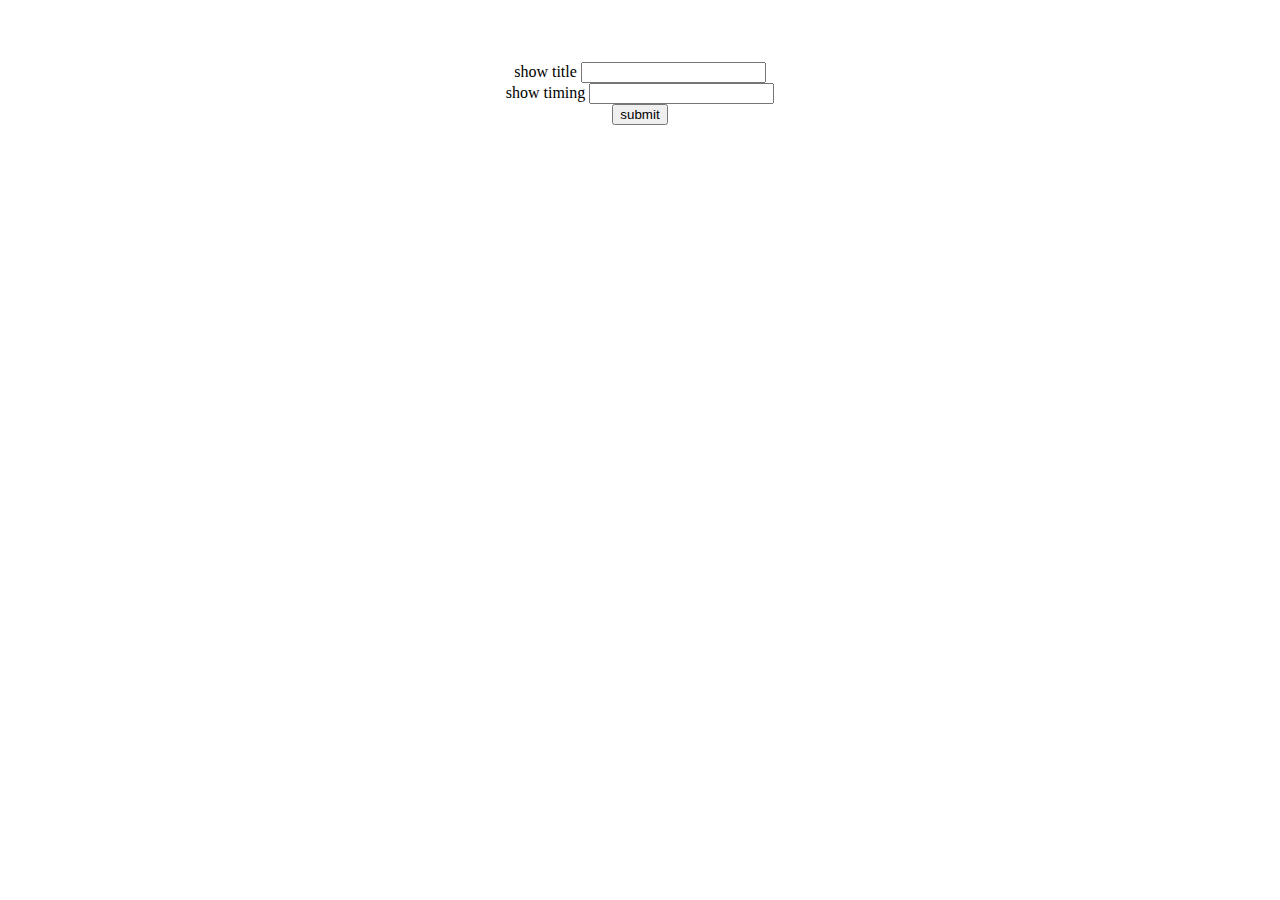
<file: war/show.html>
<html>
<body>
<div align="center">

<br><br><br>

<form action="create" method="post">
show title
<input type="text" name="f1"><br>
show timing
<input type="text" name="f2"><br>
<input type="submit" value="submit">


</form>

</div>

</body>
</html>
</file>
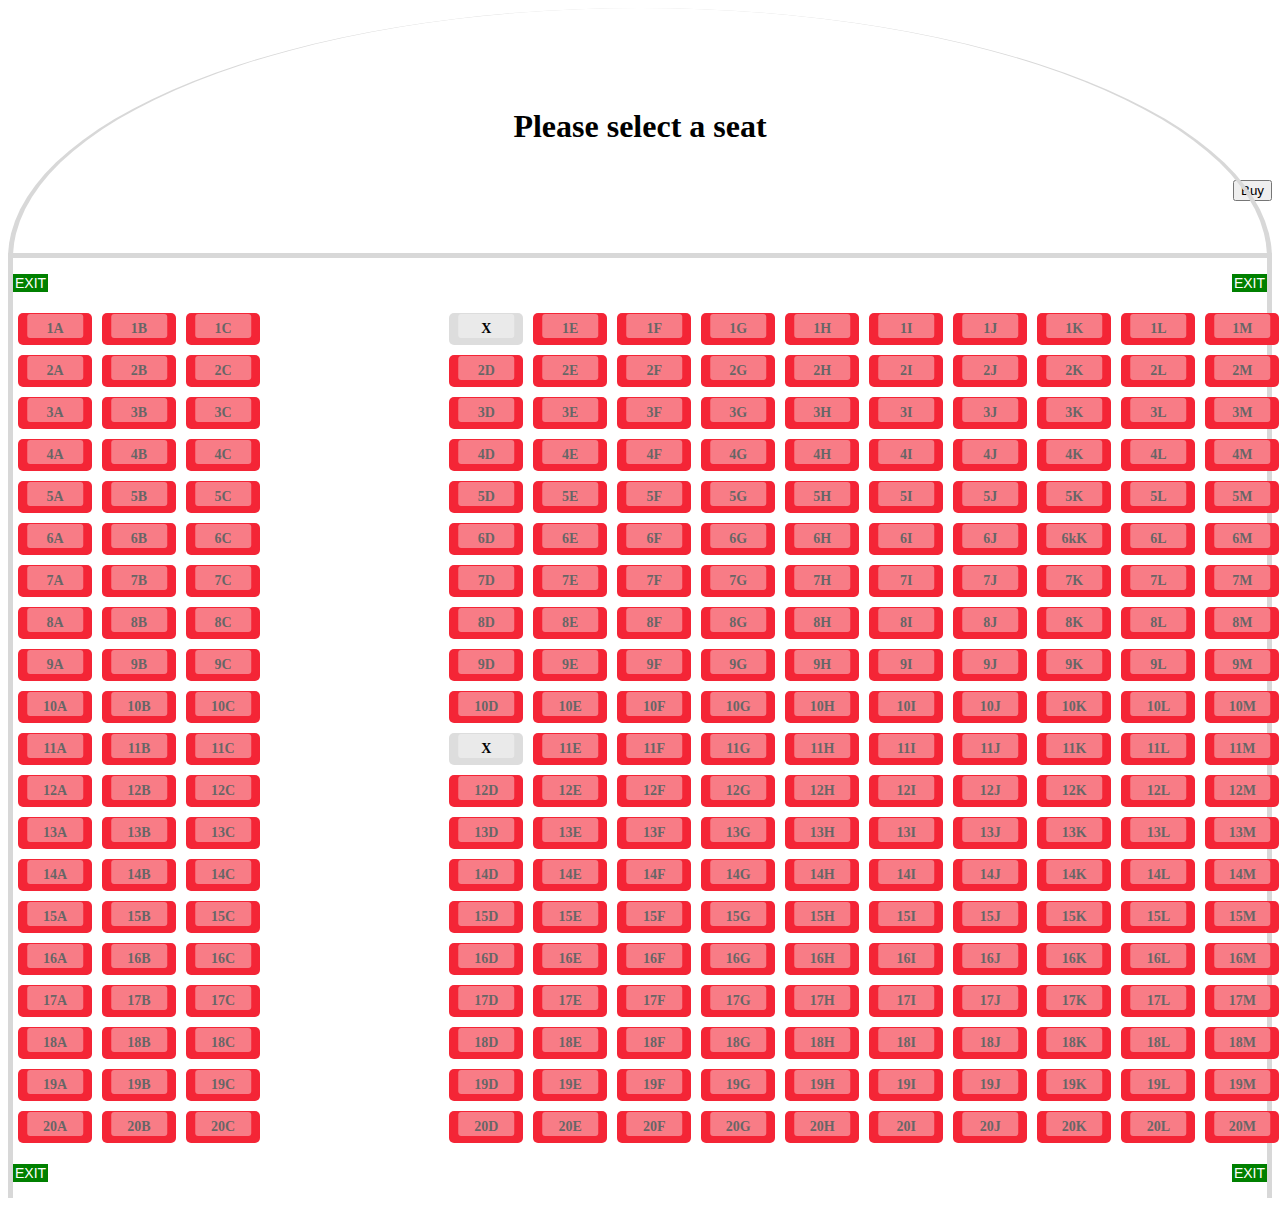
<file: war/show1.html>
<!DOCTYPE HTML PUBLIC "-//W3C//DTD HTML 4.01 Transitional//EN">
<!-- The HTML 4.01 Transitional DOCTYPE declaration-->
<!-- above set at the top of the file will set     -->
<!-- the browser's rendering engine into           -->
<!-- "Quirks Mode". Replacing this declaration     -->
<!-- with a "Standards Mode" doctype is supported, -->
<!-- but may lead to some differences in layout.   -->

<html>
  <head>
    <meta http-equiv="content-type" content="text/html; charset=UTF-8">
    <link rel="stylesheet" type="text/css" href="css.css">
    
    <title>Hello App Engine</title>
  </head>

  <body>
   
   <div class="plane">
    <div class="cockpit">
    <h1>Please select a seat</h1>
    <div align="right"><button>Buy</button></div>
  
  </div> 
  <div class="exit exit--front fuselage">
    
  </div>
  <ol class="cabin fuselage">
    <li class="row row--1">
      <ol class="seats" type="A">
        <li class="seat">
          <input type="checkbox" id="1A" />
          <label for="1A">1A</label>
        </li>
        <li class="seat">
          <input type="checkbox" id="1B" />
          <label for="1B">1B</label>
        </li>
        <li class="seat">
          <input type="checkbox" id="1C" />
          <label for="1C">1C</label>
        </li>
        <li class="seat">
          <input type="checkbox" disabled id="1D" />
          <label for="1D">1D</label>
        </li>
        <li class="seat">
          <input type="checkbox" id="1E" />
          <label for="1E">1E</label>
        </li>
        <li class="seat">
          <input type="checkbox" id="1F" />
          <label for="1F">1F</label>
        </li>
        
         <li class="seat">
          <input type="checkbox" id="1G" />
          <label for="1G">1G</label>
        </li>
         <li class="seat">
          <input type="checkbox" id="1H" />
          <label for="1H">1H</label>
        </li>
         <li class="seat">
          <input type="checkbox" id="1I" />
          <label for="1I">1I</label>
        </li>
         <li class="seat">
          <input type="checkbox" id="1J" />
          <label for="1J">1J</label>
        </li>
         <li class="seat">
          <input type="checkbox" id="1K" />
          <label for="1K">1K</label>
        </li>
         <li class="seat">
          <input type="checkbox" id="1L" />
          <label for="1L">1L</label>
        </li>
          <li class="seat">
          <input type="checkbox" id="1M" />
          <label for="1M">1M</label>
        </li>
         <li class="seat">
          <input type="checkbox" id="1N" />
          <label for="1N">1N</label>
        </li>
         <li class="seat">
          <input type="checkbox" id="1O" />
          <label for="1O">1O</label>
        </li>
      </ol>
    </li>
    <li class="row row--2">
      <ol class="seats" type="A">
        <li class="seat">
          <input type="checkbox" id="2A" />
          <label for="2A">2A</label>
        </li>
        <li class="seat">
          <input type="checkbox" id="2B" />
          <label for="2B">2B</label>
        </li>
        <li class="seat">
          <input type="checkbox" id="2C" />
          <label for="2C">2C</label>
        </li>
        <li class="seat">
          <input type="checkbox" id="2D" />
          <label for="2D">2D</label>
        </li>
        <li class="seat">
          <input type="checkbox" id="2E" />
          <label for="2E">2E</label>
        </li>
        <li class="seat">
          <input type="checkbox" id="2F" />
          <label for="2F">2F</label>
        </li>
         <li class="seat">
          <input type="checkbox" id="2G" />
          <label for="2G">2G</label>
        </li>
         <li class="seat">
          <input type="checkbox" id="2H" />
          <label for="2H">2H</label>
        </li>
         <li class="seat">
          <input type="checkbox" id="2I" />
          <label for="2I">2I</label>
        </li>
         <li class="seat">
          <input type="checkbox" id="2J" />
          <label for="2J">2J</label>
        </li>
         <li class="seat">
          <input type="checkbox" id="2K" />
          <label for="2K">2K</label>
        </li>
         <li class="seat">
          <input type="checkbox" id="2L" />
          <label for="2L">2L</label>
        </li>
          <li class="seat">
          <input type="checkbox" id="2M" />
          <label for="2M">2M</label>
        </li>
         <li class="seat">
          <input type="checkbox" id="2N" />
          <label for="2N">2N</label>
        </li>
         <li class="seat">
          <input type="checkbox" id="2O" />
          <label for="2O">2O</label>
        </li>
        
      </ol>
    </li>
    <li class="row row--3">
      <ol class="seats" type="A">
        <li class="seat">
          <input type="checkbox" id="3A" />
          <label for="3A">3A</label>
        </li>
        <li class="seat">
          <input type="checkbox" id="3B" />
          <label for="3B">3B</label>
        </li>
        <li class="seat">
          <input type="checkbox" id="3C" />
          <label for="3C">3C</label>
        </li>
        <li class="seat">
          <input type="checkbox" id="3D" />
          <label for="3D">3D</label>
        </li>
        <li class="seat">
          <input type="checkbox" id="3E" />
          <label for="3E">3E</label>
        </li>
        <li class="seat">
          <input type="checkbox" id="3F" />
          <label for="3F">3F</label>
        </li>
        
         <li class="seat">
          <input type="checkbox" id="3G" />
          <label for="3G">3G</label>
        </li>
         <li class="seat">
          <input type="checkbox" id="3H" />
          <label for="3H">3H</label>
        </li>
         <li class="seat">
          <input type="checkbox" id="3I" />
          <label for="3I">3I</label>
        </li>
         <li class="seat">
          <input type="checkbox" id="3J" />
          <label for="3J">3J</label>
        </li>
         <li class="seat">
          <input type="checkbox" id="3K" />
          <label for="3K">3K</label>
        </li>
         <li class="seat">
          <input type="checkbox" id="3L" />
          <label for="3L">3L</label>
        </li>
          <li class="seat">
          <input type="checkbox" id="3M" />
          <label for="3M">3M</label>
        </li>
         <li class="seat">
          <input type="checkbox" id="3N" />
          <label for="3N">3N</label>
        </li>
         <li class="seat">
          <input type="checkbox" id="3O" />
          <label for="3O">3O</label>
        </li>
        
      </ol>
    </li>
    <li class="row row--4">
      <ol class="seats" type="A">
        <li class="seat">
          <input type="checkbox" id="4A" />
          <label for="4A">4A</label>
        </li>
        <li class="seat">
          <input type="checkbox" id="4B" />
          <label for="4B">4B</label>
        </li>
        <li class="seat">
          <input type="checkbox" id="4C" />
          <label for="4C">4C</label>
        </li>
        <li class="seat">
          <input type="checkbox" id="4D" />
          <label for="4D">4D</label>
        </li>
        <li class="seat">
          <input type="checkbox" id="4E" />
          <label for="4E">4E</label>
        </li>
        <li class="seat">
          <input type="checkbox" id="4F" />
          <label for="4F">4F</label>
        </li>
         <li class="seat">
          <input type="checkbox" id="4G" />
          <label for="4G">4G</label>
        </li>
         <li class="seat">
          <input type="checkbox" id="4H" />
          <label for="4H">4H</label>
        </li>
         <li class="seat">
          <input type="checkbox" id="4I" />
          <label for="4I">4I</label>
        </li>
         <li class="seat">
          <input type="checkbox" id="4J" />
          <label for="4J">4J</label>
        </li>
         <li class="seat">
          <input type="checkbox" id="4K" />
          <label for="4K">4K</label>
        </li>
         <li class="seat">
          <input type="checkbox" id="4L" />
          <label for="4L">4L</label>
        </li>
          <li class="seat">
          <input type="checkbox" id="4M" />
          <label for="4M">4M</label>
        </li>
         <li class="seat">
          <input type="checkbox" id="4N" />
          <label for="4N">4N</label>
        </li>
         <li class="seat">
          <input type="checkbox" id="4O" />
          <label for="4O">4O</label>
        </li>
        
        
      </ol>
    </li>
    <li class="row row--5">
      <ol class="seats" type="A">
        <li class="seat">
          <input type="checkbox" id="5A" />
          <label for="5A">5A</label>
        </li>
        <li class="seat">
          <input type="checkbox" id="5B" />
          <label for="5B">5B</label>
        </li>
        <li class="seat">
          <input type="checkbox" id="5C" />
          <label for="5C">5C</label>
        </li>
        <li class="seat">
          <input type="checkbox" id="5D" />
          <label for="5D">5D</label>
        </li>
        <li class="seat">
          <input type="checkbox" id="5E" />
          <label for="5E">5E</label>
        </li>
        <li class="seat">
          <input type="checkbox" id="5F" />
          <label for="5F">5F</label>
        </li>
        
         <li class="seat">
          <input type="checkbox" id="5G" />
          <label for="5G">5G</label>
        </li>
         <li class="seat">
          <input type="checkbox" id="5H" />
          <label for="5H">5H</label>
        </li>
         <li class="seat">
          <input type="checkbox" id="5I" />
          <label for="5I">5I</label>
        </li>
         <li class="seat">
          <input type="checkbox" id="5J" />
          <label for="5J">5J</label>
        </li>
         <li class="seat">
          <input type="checkbox" id="5K" />
          <label for="5K">5K</label>
        </li>
         <li class="seat">
          <input type="checkbox" id="5L" />
          <label for="5L">5L</label>
        </li>
          <li class="seat">
          <input type="checkbox" id="5M" />
          <label for="5M">5M</label>
        </li>
         <li class="seat">
          <input type="checkbox" id="5N" />
          <label for="5N">5N</label>
        </li>
         <li class="seat">
          <input type="checkbox" id="5O" />
          <label for="5O">5O</label>
        </li>
        
        
      </ol>
    </li>
    <li class="row row--6">
      <ol class="seats" type="A">
        <li class="seat">
          <input type="checkbox" id="6A" />
          <label for="6A">6A</label>
        </li>
        <li class="seat">
          <input type="checkbox" id="6B" />
          <label for="6B">6B</label>
        </li>
        <li class="seat">
          <input type="checkbox" id="6C" />
          <label for="6C">6C</label>
        </li>
        <li class="seat">
          <input type="checkbox" id="6D" />
          <label for="6D">6D</label>
        </li>
        <li class="seat">
          <input type="checkbox" id="6E" />
          <label for="6E">6E</label>
        </li>
        <li class="seat">
          <input type="checkbox" id="6F" />
          <label for="6F">6F</label>
        </li>
        
         <li class="seat">
          <input type="checkbox" id="6G" />
          <label for="6G">6G</label>
        </li>
         <li class="seat">
          <input type="checkbox" id="6H" />
          <label for="6H">6H</label>
        </li>
         <li class="seat">
          <input type="checkbox" id="6I" />
          <label for="6I">6I</label>
        </li>
         <li class="seat">
          <input type="checkbox" id="6J" />
          <label for="6J">6J</label>
        </li>
         <li class="seat">
          <input type="checkbox" id="6K" />
          <label for="6K">6kK</label>
        </li>
         <li class="seat">
          <input type="checkbox" id="6L" />
          <label for="6L">6L</label>
        </li>
          <li class="seat">
          <input type="checkbox" id="6M" />
          <label for="6M">6M</label>
        </li>
         <li class="seat">
          <input type="checkbox" id="6N" />
          <label for="6N">6N</label>
        </li>
         <li class="seat">
          <input type="checkbox" id="6O" />
          <label for="6O">6O</label>
        </li>
        
        
      </ol>
    </li>
    <li class="row row--7">
      <ol class="seats" type="A">
        <li class="seat">
          <input type="checkbox" id="7A" />
          <label for="7A">7A</label>
        </li>
        <li class="seat">
          <input type="checkbox" id="7B" />
          <label for="7B">7B</label>
        </li>
        <li class="seat">
          <input type="checkbox" id="7C" />
          <label for="7C">7C</label>
        </li>
        <li class="seat">
          <input type="checkbox" id="7D" />
          <label for="7D">7D</label>
        </li>
        <li class="seat">
          <input type="checkbox" id="7E" />
          <label for="7E">7E</label>
        </li>
        <li class="seat">
          <input type="checkbox" id="7F" />
          <label for="7F">7F</label>
        </li>
        
         <li class="seat">
          <input type="checkbox" id="7G" />
          <label for="7G">7G</label>
        </li>
         <li class="seat">
          <input type="checkbox" id="7H" />
          <label for="7H">7H</label>
        </li>
         <li class="seat">
          <input type="checkbox" id="7I" />
          <label for="7I">7I</label>
        </li>
         <li class="seat">
          <input type="checkbox" id="7J" />
          <label for="7J">7J</label>
        </li>
         <li class="seat">
          <input type="checkbox" id="7K" />
          <label for="7K">7K</label>
        </li>
         <li class="seat">
          <input type="checkbox" id="7L" />
          <label for="7L">7L</label>
        </li>
          <li class="seat">
          <input type="checkbox" id="7M" />
          <label for="7M">7M</label>
        </li>
         <li class="seat">
          <input type="checkbox" id="7N" />
          <label for="7N">7N</label>
        </li>
         <li class="seat">
          <input type="checkbox" id="7O" />
          <label for="7O">7O</label>
        </li>
        
      </ol>
    </li>
    <li class="row row--8">
      <ol class="seats" type="A">
        <li class="seat">
          <input type="checkbox" id="8A" />
          <label for="8A">8A</label>
        </li>
        <li class="seat">
          <input type="checkbox" id="8B" />
          <label for="8B">8B</label>
        </li>
        <li class="seat">
          <input type="checkbox" id="8C" />
          <label for="8C">8C</label>
        </li>
        <li class="seat">
          <input type="checkbox" id="8D" />
          <label for="8D">8D</label>
        </li>
        <li class="seat">
          <input type="checkbox" id="8E" />
          <label for="8E">8E</label>
        </li>
        <li class="seat">
          <input type="checkbox" id="8F" />
          <label for="8F">8F</label>
        </li>
        
         <li class="seat">
          <input type="checkbox" id="8G" />
          <label for="8G">8G</label>
        </li>
         <li class="seat">
          <input type="checkbox" id="8H" />
          <label for="8H">8H</label>
        </li>
         <li class="seat">
          <input type="checkbox" id="8I" />
          <label for="8I">8I</label>
        </li>
         <li class="seat">
          <input type="checkbox" id="8J" />
          <label for="8J">8J</label>
        </li>
         <li class="seat">
          <input type="checkbox" id="8K" />
          <label for="8K">8K</label>
        </li>
         <li class="seat">
          <input type="checkbox" id="8L" />
          <label for="8L">8L</label>
        </li>
          <li class="seat">
          <input type="checkbox" id="8M" />
          <label for="8M">8M</label>
        </li>
         <li class="seat">
          <input type="checkbox" id="8N" />
          <label for="8N">8N</label>
        </li>
         <li class="seat">
          <input type="checkbox" id="8O" />
          <label for="8O">8O</label>
        </li>
        
      </ol>
    </li>
    <li class="row row--9">
      <ol class="seats" type="A">
        <li class="seat">
          <input type="checkbox" id="9A" />
          <label for="9A">9A</label>
        </li>
        <li class="seat">
          <input type="checkbox" id="9B" />
          <label for="9B">9B</label>
        </li>
        <li class="seat">
          <input type="checkbox" id="9C" />
          <label for="9C">9C</label>
        </li>
        <li class="seat">
          <input type="checkbox" id="9D" />
          <label for="9D">9D</label>
        </li>
        <li class="seat">
          <input type="checkbox" id="9E" />
          <label for="9E">9E</label>
        </li>
        <li class="seat">
          <input type="checkbox" id="9F" />
          <label for="9F">9F</label>
        </li>
        
         <li class="seat">
          <input type="checkbox" id="9G" />
          <label for="9G">9G</label>
        </li>
         <li class="seat">
          <input type="checkbox" id="9H" />
          <label for="9H">9H</label>
        </li>
         <li class="seat">
          <input type="checkbox" id="9I" />
          <label for="9I">9I</label>
        </li>
         <li class="seat">
          <input type="checkbox" id="9J" />
          <label for="9J">9J</label>
        </li>
         <li class="seat">
          <input type="checkbox" id="9K" />
          <label for="9K">9K</label>
        </li>
         <li class="seat">
          <input type="checkbox" id="9L" />
          <label for="9L">9L</label>
        </li>
          <li class="seat">
          <input type="checkbox" id="9M" />
          <label for="9M">9M</label>
        </li>
         <li class="seat">
          <input type="checkbox" id="9N" />
          <label for="9N">9N</label>
        </li>
         <li class="seat">
          <input type="checkbox" id="9O" />
          <label for="9O">9O</label>
        </li>
        
        
      </ol>
    </li>
    <li class="row row--10">
      <ol class="seats" type="A">
        <li class="seat">
          <input type="checkbox" id="10A" />
          <label for="10A">10A</label>
        </li>
        <li class="seat">
          <input type="checkbox" id="10B" />
          <label for="10B">10B</label>
        </li>
        <li class="seat">
          <input type="checkbox" id="10C" />
          <label for="10C">10C</label>
        </li>
        <li class="seat">
          <input type="checkbox" id="10D" />
          <label for="10D">10D</label>
        </li>
        <li class="seat">
          <input type="checkbox" id="10E" />
          <label for="10E">10E</label>
        </li>
        <li class="seat">
          <input type="checkbox" id="10F" />
          <label for="10F">10F</label>
        </li>
         <li class="seat">
          <input type="checkbox" id="10G" />
          <label for="10G">10G</label>
        </li>
         <li class="seat">
          <input type="checkbox" id="10H" />
          <label for="10H">10H</label>
        </li>
         <li class="seat">
          <input type="checkbox" id="10I" />
          <label for="10I">10I</label>
        </li>
         <li class="seat">
          <input type="checkbox" id="10J" />
          <label for="10J">10J</label>
        </li>
         <li class="seat">
          <input type="checkbox" id="10K" />
          <label for="10K">10K</label>
        </li>
         <li class="seat">
          <input type="checkbox" id="10L" />
          <label for="10L">10L</label>
        </li>
          <li class="seat">
          <input type="checkbox" id="10M" />
          <label for="10M">10M</label>
        </li>
         <li class="seat">
          <input type="checkbox" id="10N" />
          <label for="10N">10N</label>
        </li>
         <li class="seat">
          <input type="checkbox" id="10O" />
          <label for="10O">10O</label>
        </li>
        
      </ol>
    </li>
    
     <li class="row row--11">
      <ol class="seats" type="A">
        <li class="seat">
          <input type="checkbox" id="11A" />
          <label for="11A">11A</label>
        </li>
        <li class="seat">
          <input type="checkbox" id="11B" />
          <label for="11B">11B</label>
        </li>
        <li class="seat">
          <input type="checkbox" id="11C" />
          <label for="11C">11C</label>
        </li>
        <li class="seat">
          <input type="checkbox" disabled id="11D" />
          <label for="11D">11D</label>
        </li>
        <li class="seat">
          <input type="checkbox" id="11E" />
          <label for="11E">11E</label>
        </li>
        <li class="seat">
          <input type="checkbox" id="11F" />
          <label for="11F">11F</label>
        </li>
        
         <li class="seat">
          <input type="checkbox" id="11G" />
          <label for="11G">11G</label>
        </li>
         <li class="seat">
          <input type="checkbox" id="11H" />
          <label for="11H">11H</label>
        </li>
         <li class="seat">
          <input type="checkbox" id="11I" />
          <label for="11I">11I</label>
        </li>
         <li class="seat">
          <input type="checkbox" id="11J" />
          <label for="11J">11J</label>
        </li>
         <li class="seat">
          <input type="checkbox" id="11K" />
          <label for="11K">11K</label>
        </li>
         <li class="seat">
          <input type="checkbox" id="11L" />
          <label for="11L">11L</label>
        </li>
          <li class="seat">
          <input type="checkbox" id="11M" />
          <label for="11M">11M</label>
        </li>
         <li class="seat">
          <input type="checkbox" id="11N" />
          <label for="11N">11N</label>
        </li>
         <li class="seat">
          <input type="checkbox" id="11O" />
          <label for="11O">11O</label>
        </li>
      </ol>
    </li>
    <li class="row row--12">
      <ol class="seats" type="A">
        <li class="seat">
          <input type="checkbox" id="12A" />
          <label for="12A">12A</label>
        </li>
        <li class="seat">
          <input type="checkbox" id="12B" />
          <label for="12B">12B</label>
        </li>
        <li class="seat">
          <input type="checkbox" id="12C" />
          <label for="12C">12C</label>
        </li>
        <li class="seat">
          <input type="checkbox" id="12D" />
          <label for="12D">12D</label>
        </li>
        <li class="seat">
          <input type="checkbox" id="12E" />
          <label for="12E">12E</label>
        </li>
        <li class="seat">
          <input type="checkbox" id="12F" />
          <label for="12F">12F</label>
        </li>
         <li class="seat">
          <input type="checkbox" id="12G" />
          <label for="12G">12G</label>
        </li>
         <li class="seat">
          <input type="checkbox" id="12H" />
          <label for="12H">12H</label>
        </li>
         <li class="seat">
          <input type="checkbox" id="12I" />
          <label for="12I">12I</label>
        </li>
         <li class="seat">
          <input type="checkbox" id="12J" />
          <label for="12J">12J</label>
        </li>
         <li class="seat">
          <input type="checkbox" id="12K" />
          <label for="12K">12K</label>
        </li>
         <li class="seat">
          <input type="checkbox" id="12L" />
          <label for="12L">12L</label>
        </li>
          <li class="seat">
          <input type="checkbox" id="12M" />
          <label for="12M">12M</label>
        </li>
         <li class="seat">
          <input type="checkbox" id="12N" />
          <label for="12N">12N</label>
        </li>
         <li class="seat">
          <input type="checkbox" id="12O" />
          <label for="12O">12O</label>
        </li>
        
      </ol>
    </li>
    <li class="row row--13">
      <ol class="seats" type="A">
        <li class="seat">
          <input type="checkbox" id="13A" />
          <label for="13A">13A</label>
        </li>
        <li class="seat">
          <input type="checkbox" id="13B" />
          <label for="13B">13B</label>
        </li>
        <li class="seat">
          <input type="checkbox" id="13C" />
          <label for="13C">13C</label>
        </li>
        <li class="seat">
          <input type="checkbox" id="13D" />
          <label for="13D">13D</label>
        </li>
        <li class="seat">
          <input type="checkbox" id="13E" />
          <label for="13E">13E</label>
        </li>
        <li class="seat">
          <input type="checkbox" id="13F" />
          <label for="13F">13F</label>
        </li>
        
         <li class="seat">
          <input type="checkbox" id="13G" />
          <label for="13G">13G</label>
        </li>
         <li class="seat">
          <input type="checkbox" id="13H" />
          <label for="13H">13H</label>
        </li>
         <li class="seat">
          <input type="checkbox" id="13I" />
          <label for="13I">13I</label>
        </li>
         <li class="seat">
          <input type="checkbox" id="13J" />
          <label for="13J">13J</label>
        </li>
         <li class="seat">
          <input type="checkbox" id="13K" />
          <label for="13K">13K</label>
        </li>
         <li class="seat">
          <input type="checkbox" id="13L" />
          <label for="13L">13L</label>
        </li>
          <li class="seat">
          <input type="checkbox" id="13M" />
          <label for="13M">13M</label>
        </li>
         <li class="seat">
          <input type="checkbox" id="13N" />
          <label for="13N">13N</label>
        </li>
         <li class="seat">
          <input type="checkbox" id="13O" />
          <label for="13O">13O</label>
        </li>
        
      </ol>
    </li>
    <li class="row row--14">
      <ol class="seats" type="A">
        <li class="seat">
          <input type="checkbox" id="14A" />
          <label for="14A">14A</label>
        </li>
        <li class="seat">
          <input type="checkbox" id="14B" />
          <label for="14B">14B</label>
        </li>
        <li class="seat">
          <input type="checkbox" id="14C" />
          <label for="14C">14C</label>
        </li>
        <li class="seat">
          <input type="checkbox" id="14D" />
          <label for="14D">14D</label>
        </li>
        <li class="seat">
          <input type="checkbox" id="14E" />
          <label for="14E">14E</label>
        </li>
        <li class="seat">
          <input type="checkbox" id="14F" />
          <label for="14F">14F</label>
        </li>
         <li class="seat">
          <input type="checkbox" id="14G" />
          <label for="14G">14G</label>
        </li>
         <li class="seat">
          <input type="checkbox" id="14H" />
          <label for="14H">14H</label>
        </li>
         <li class="seat">
          <input type="checkbox" id="14I" />
          <label for="14I">14I</label>
        </li>
         <li class="seat">
          <input type="checkbox" id="14J" />
          <label for="14J">14J</label>
        </li>
         <li class="seat">
          <input type="checkbox" id="14K" />
          <label for="14K">14K</label>
        </li>
         <li class="seat">
          <input type="checkbox" id="14L" />
          <label for="14L">14L</label>
        </li>
          <li class="seat">
          <input type="checkbox" id="14M" />
          <label for="14M">14M</label>
        </li>
         <li class="seat">
          <input type="checkbox" id="14N" />
          <label for="14N">14N</label>
        </li>
         <li class="seat">
          <input type="checkbox" id="14O" />
          <label for="14O">14O</label>
        </li>
        
        
      </ol>
    </li>
    <li class="row row--15">
      <ol class="seats" type="A">
        <li class="seat">
          <input type="checkbox" id="15A" />
          <label for="15A">15A</label>
        </li>
        <li class="seat">
          <input type="checkbox" id="15B" />
          <label for="15B">15B</label>
        </li>
        <li class="seat">
          <input type="checkbox" id="15C" />
          <label for="15C">15C</label>
        </li>
        <li class="seat">
          <input type="checkbox" id="15D" />
          <label for="15D">15D</label>
        </li>
        <li class="seat">
          <input type="checkbox" id="15E" />
          <label for="15E">15E</label>
        </li>
        <li class="seat">
          <input type="checkbox" id="15F" />
          <label for="15F">15F</label>
        </li>
        
         <li class="seat">
          <input type="checkbox" id="15G" />
          <label for="15G">15G</label>
        </li>
         <li class="seat">
          <input type="checkbox" id="15H" />
          <label for="15H">15H</label>
        </li>
         <li class="seat">
          <input type="checkbox" id="15I" />
          <label for="15I">15I</label>
        </li>
         <li class="seat">
          <input type="checkbox" id="15J" />
          <label for="15J">15J</label>
        </li>
         <li class="seat">
          <input type="checkbox" id="15K" />
          <label for="15K">15K</label>
        </li>
         <li class="seat">
          <input type="checkbox" id="15L" />
          <label for="15L">15L</label>
        </li>
          <li class="seat">
          <input type="checkbox" id="15M" />
          <label for="15M">15M</label>
        </li>
         <li class="seat">
          <input type="checkbox" id="15N" />
          <label for="15N">15N</label>
        </li>
         <li class="seat">
          <input type="checkbox" id="15O" />
          <label for="15O">15O</label>
        </li>
        
        
      </ol>
    </li>
    <li class="row row--16">
      <ol class="seats" type="A">
        <li class="seat">
          <input type="checkbox" id="16A" />
          <label for="16A">16A</label>
        </li>
        <li class="seat">
          <input type="checkbox" id="16B" />
          <label for="16B">16B</label>
        </li>
        <li class="seat">
          <input type="checkbox" id="16C" />
          <label for="16C">16C</label>
        </li>
        <li class="seat">
        
          <input type="checkbox" id="16D" />
          <label for="16D">16D</label>
        </li>
        <li class="seat">
          <input type="checkbox" id="16E" />
          <label for="16E">16E</label>
        </li>
        <li class="seat">
          <input type="checkbox" id="16F" />
          <label for="16F">16F</label>
        </li>
        
         <li class="seat">
          <input type="checkbox" id="16G" />
          <label for="16G">16G</label>
        </li>
         <li class="seat">
          <input type="checkbox" id="16H" />
          <label for="16H">16H</label>
        </li>
         <li class="seat">
          <input type="checkbox" id="16I" />
          <label for="16I">16I</label>
        </li>
         <li class="seat">
          <input type="checkbox" id="16J" />
          <label for="16J">16J</label>
        </li>
         <li class="seat">
          <input type="checkbox" id="16K" />
          <label for="16K">16K</label>
        </li>
         <li class="seat">
          <input type="checkbox" id="16L" />
          <label for="16L">16L</label>
        </li>
          <li class="seat">
          <input type="checkbox" id="16M" />
          <label for="16M">16M</label>
        </li>
         <li class="seat">
          <input type="checkbox" id="16N" />
          <label for="16N">16N</label>
        </li>
         <li class="seat">
          <input type="checkbox" id="16O" />
          <label for="16O">16O</label>
        </li>
        
        
      </ol>
    </li>
    <li class="row row--17">
      <ol class="seats" type="A">
        <li class="seat">
          <input type="checkbox" id="17A" />
          <label for="17A">17A</label>
        </li>
        <li class="seat">
          <input type="checkbox" id="17B" />
          <label for="17B">17B</label>
        </li>
        <li class="seat">
          <input type="checkbox" id="17C" />
          <label for="17C">17C</label>
        </li>
        <li class="seat">
          <input type="checkbox" id="17D" />
          <label for="17D">17D</label>
        </li>
        <li class="seat">
          <input type="checkbox" id="17E" />
          <label for="17E">17E</label>
        </li>
        <li class="seat">
          <input type="checkbox" id="17F" />
          <label for="17F">17F</label>
        </li>
        
         <li class="seat">
          <input type="checkbox" id="17G" />
          <label for="17G">17G</label>
        </li>
         <li class="seat">
          <input type="checkbox" id="17H" />
          <label for="17H">17H</label>
        </li>
         <li class="seat">
          <input type="checkbox" id="17I" />
          <label for="17I">17I</label>
        </li>
         <li class="seat">
          <input type="checkbox" id="17J" />
          <label for="17J">17J</label>
        </li>
         <li class="seat">
          <input type="checkbox" id="17K" />
          <label for="17K">17K</label>
        </li>
         <li class="seat">
          <input type="checkbox" id="17L" />
          <label for="17L">17L</label>
        </li>
          <li class="seat">
          <input type="checkbox" id="17M" />
          <label for="17M">17M</label>
        </li>
         <li class="seat">
          <input type="checkbox" id="17N" />
          <label for="17N">17N</label>
        </li>
         <li class="seat">
          <input type="checkbox" id="17O" />
          <label for="17O">17O</label>
        </li>
        
      </ol>
    </li>
    <li class="row row--18">
      <ol class="seats" type="A">
        <li class="seat">
          <input type="checkbox" id="18A" />
          <label for="18A">18A</label>
        </li>
        <li class="seat">
          <input type="checkbox" id="18B" />
          <label for="18B">18B</label>
        </li>
        <li class="seat">
          <input type="checkbox" id="18C" />
          <label for="18C">18C</label>
        </li>
        <li class="seat">
          <input type="checkbox" id="18D" />
          <label for="18D">18D</label>
        </li>
        <li class="seat">
          <input type="checkbox" id="18E" />
          <label for="18E">18E</label>
        </li>
        <li class="seat">
          <input type="checkbox" id="18F" />
          <label for="18F">18F</label>
        </li>
        
         <li class="seat">
          <input type="checkbox" id="18G" />
          <label for="18G">18G</label>
        </li>
         <li class="seat">
          <input type="checkbox" id="18H" />
          <label for="18H">18H</label>
        </li>
         <li class="seat">
          <input type="checkbox" id="18I" />
          <label for="18I">18I</label>
        </li>
         <li class="seat">
          <input type="checkbox" id="18J" />
          <label for="18J">18J</label>
        </li>
         <li class="seat">
          <input type="checkbox" id="18K" />
          <label for="18K">18K</label>
        </li>
         <li class="seat">
          <input type="checkbox" id="18L" />
          <label for="18L">18L</label>
        </li>
          <li class="seat">
          <input type="checkbox" id="18M" />
          <label for="18M">18M</label>
        </li>
         <li class="seat">
          <input type="checkbox" id="18N" />
          <label for="18N">18N</label>
        </li>
         <li class="seat">
          <input type="checkbox" id="18O" />
          <label for="18O">18O</label>
        </li>
        
      </ol>
    </li>
    <li class="row row--19">
      <ol class="seats" type="A">
        <li class="seat">
          <input type="checkbox" id="19A" />
          <label for="19A">19A</label>
        </li>
        <li class="seat">
          <input type="checkbox" id="19B" />
          <label for="19B">19B</label>
        </li>
        <li class="seat">
          <input type="checkbox" id="19C" />
          <label for="19C">19C</label>
        </li>
        <li class="seat">
          <input type="checkbox" id="19D" />
          <label for="19D">19D</label>
        </li>
        <li class="seat">
          <input type="checkbox" id="19E" />
          <label for="19E">19E</label>
        </li>
        <li class="seat">
          <input type="checkbox" id="19F" />
          <label for="19F">19F</label>
        </li>
        
         <li class="seat">
          <input type="checkbox" id="19G" />
          <label for="19G">19G</label>
        </li>
         <li class="seat">
          <input type="checkbox" id="19H" />
          <label for="19H">19H</label>
        </li>
         <li class="seat">
          <input type="checkbox" id="19I" />
          <label for="19I">19I</label>
        </li>
         <li class="seat">
          <input type="checkbox" id="19J" />
          <label for="19J">19J</label>
        </li>
         <li class="seat">
          <input type="checkbox" id="19K" />
          <label for="19K">19K</label>
        </li>
         <li class="seat">
          <input type="checkbox" id="19L" />
          <label for="19L">19L</label>
        </li>
          <li class="seat">
          <input type="checkbox" id="19M" />
          <label for="19M">19M</label>
        </li>
         <li class="seat">
          <input type="checkbox" id="19N" />
          <label for="19N">19N</label>
        </li>
         <li class="seat">
          <input type="checkbox" id="19O" />
          <label for="19O">19O</label>
        </li>
        
        
      </ol>
    </li>
    <li class="row row--20">
      <ol class="seats" type="A">
        <li class="seat">
          <input type="checkbox" id="20A" />
          <label for="20A">20A</label>
        </li>
        <li class="seat">
          <input type="checkbox" id="20B" />
          <label for="20B">20B</label>
        </li>
        <li class="seat">
          <input type="checkbox" id="20C" />
          <label for="20C">20C</label>
        </li>
        <li class="seat">
          <input type="checkbox" id="20D" />
          <label for="20D">20D</label>
        </li>
        <li class="seat">
          <input type="checkbox" id="20E" />
          <label for="20E">20E</label>
        </li>
        <li class="seat">
          <input type="checkbox" id="20F" />
          <label for="20F">20F</label>
        </li>
         <li class="seat">
          <input type="checkbox" id="20G" />
          <label for="20G">20G</label>
        </li>
         <li class="seat">
          <input type="checkbox" id="20H" />
          <label for="20H">20H</label>
        </li>
         <li class="seat">
          <input type="checkbox" id="20I" />
          <label for="20I">20I</label>
        </li>
         <li class="seat">
          <input type="checkbox" id="20J" />
          <label for="20J">20J</label>
        </li>
         <li class="seat">
          <input type="checkbox" id="20K" />
          <label for="20K">20K</label>
        </li>
         <li class="seat">
          <input type="checkbox" id="20L" />
          <label for="20L">20L</label>
        </li>
          <li class="seat">
          <input type="checkbox" id="20M" />
          <label for="20M">20M</label>
        </li>
         <li class="seat">
          <input type="checkbox" id="20N" />
          <label for="20N">20N</label>
        </li>
         <li class="seat">
          <input type="checkbox" id="20O" />
          <label for="20O">20O</label>
        </li>
        
      </ol>
    </li>
    
    
    
  </ol>
  <div class="exit exit--back fuselage">
    
  </div>
</div>
   
  </body>
</html>
</file>
<file: war/css.css>
*,*:before,*:after {
  box-sizing: border-box;
}
html {
  font-size: 16px;
}



.cockpit {
  height: 250px; 
  position: relative;
  overflow: hidden;
  text-align: center;
  border-bottom: 5px solid #d8d8d8;
  &:before {
    content: "";
    display: block;
    position: absolute;
    top: 0;
    left: 0;
    height: 500px;
    width: 100%;
    border-radius: 50%;
    border-right: 5px solid #d8d8d8;
    border-left: 5px solid #d8d8d8;
  }
  h1 {
    width: 60%;
    margin: 100px auto 35px auto;
  }
}

.exit {
  position: relative;
  height: 50px;
  &:before,
  &:after {
    content: "EXIT";
    font-size: 14px;
    line-height: 18px;
    padding: 0px 2px;
    font-family: "Arial Narrow", Arial, sans-serif;
    display: block;
    position: absolute;
    background: green;
    color: white;
    top: 50%;
    transform: translate(0, -50%);
  }
  &:before {
    left: 0;
  }
  &:after {
    right: 0;
  }
}

.fuselage {
  border-right: 5px solid #d8d8d8;
  border-left: 5px solid #d8d8d8;
}

ol {
  list-style :none;
  padding: 0;
  margin: 0;
}

.row {
  
}

.seats {
  display: flex;
  flex-direction: row;
  flex-wrap: nowrap;
  justify-content: flex-start;  
}

.seat {
  display: flex;
  flex: 0 0 6.7%;
  padding: 5px;
  position: relative;  
  &:nth-child(3) {
    margin-right: 14.28571428571429%;
  }
  input[type=checkbox] {
    position: absolute;
    opacity: 0;
  }
  input[type=checkbox]:checked {
    + label {
      background: #bada55;      
      -webkit-animation-name: rubberBand;
          animation-name: rubberBand;
      animation-duration: 300ms;
      animation-fill-mode: both;
    }
  }
  input[type=checkbox]:disabled {
    + label {
      background: #dddddd;
      text-indent: -9999px;
      overflow: hidden;
      &:after {
        content: "X";
        text-indent: 0;
        position: absolute;
        top: 4px;
        left: 50%;
        transform: translate(-50%, 0%);
      }
      &:hover {
        box-shadow: none;
        cursor: not-allowed;
      }
    }
  }
  label {    
    display: block;
    position: relative;    
    width: 100%;    
    text-align: center;
    font-size: 14px;
    font-weight: bold;
    line-height: 1.5rem;
    padding: 4px 0;
    background: #F42536;
    border-radius: 5px;
    animation-duration: 300ms;
    animation-fill-mode: both;
    
    &:before {
      content: "";
      position: absolute;
      width: 75%;
      height: 75%;
      top: 1px;
      left: 50%;
      transform: translate(-50%, 0%);
      background: rgba(255,255,255,.4);
      border-radius: 3px;
    }
    &:hover {
      cursor: pointer;
      box-shadow: 0 0 0px 2px #5C6AFF;
    }
    
  }
}

@-webkit-keyframes rubberBand {
  0% {
    -webkit-transform: scale3d(1, 1, 1);
            transform: scale3d(1, 1, 1);
  }

  30% {
    -webkit-transform: scale3d(1.25, 0.75, 1);
            transform: scale3d(1.25, 0.75, 1);
  }

  40% {
    -webkit-transform: scale3d(0.75, 1.25, 1);
            transform: scale3d(0.75, 1.25, 1);
  }

  50% {
    -webkit-transform: scale3d(1.15, 0.85, 1);
            transform: scale3d(1.15, 0.85, 1);
  }

  65% {
    -webkit-transform: scale3d(.95, 1.05, 1);
            transform: scale3d(.95, 1.05, 1);
  }

  75% {
    -webkit-transform: scale3d(1.05, .95, 1);
            transform: scale3d(1.05, .95, 1);
  }

  100% {
    -webkit-transform: scale3d(1, 1, 1);
            transform: scale3d(1, 1, 1);
  }
}

@keyframes rubberBand {
  0% {
    -webkit-transform: scale3d(1, 1, 1);
            transform: scale3d(1, 1, 1);
  }

  30% {
    -webkit-transform: scale3d(1.25, 0.75, 1);
            transform: scale3d(1.25, 0.75, 1);
  }

  40% {
    -webkit-transform: scale3d(0.75, 1.25, 1);
            transform: scale3d(0.75, 1.25, 1);
  }

  50% {
    -webkit-transform: scale3d(1.15, 0.85, 1);
            transform: scale3d(1.15, 0.85, 1);
  }

  65% {
    -webkit-transform: scale3d(.95, 1.05, 1);
            transform: scale3d(.95, 1.05, 1);
  }

  75% {
    -webkit-transform: scale3d(1.05, .95, 1);
            transform: scale3d(1.05, .95, 1);
  }

  100% {
    -webkit-transform: scale3d(1, 1, 1);
            transform: scale3d(1, 1, 1);
  }
}

.rubberBand {
  -webkit-animation-name: rubberBand;
          animation-name: rubberBand;
}
</file>
